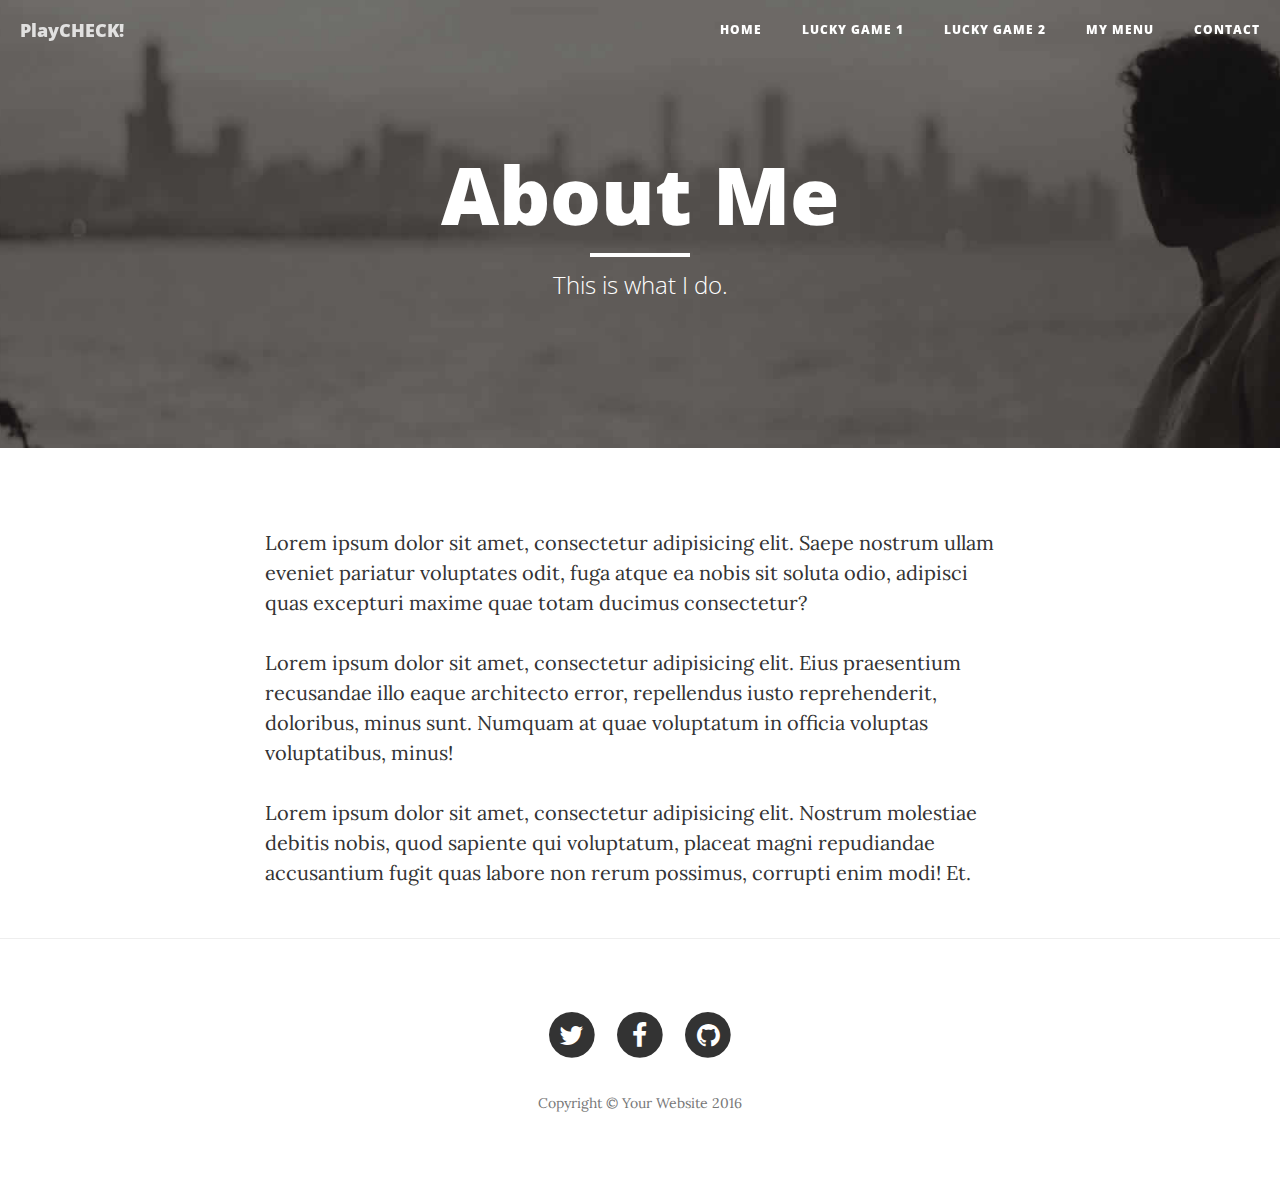
<file: src/main/webapp/about.html>
<!DOCTYPE html>
<html lang="en">

<head>

    <meta charset="utf-8">
    <meta http-equiv="X-UA-Compatible" content="IE=edge">
    <meta name="viewport" content="width=device-width, initial-scale=1">
    <meta name="description" content="">
    <meta name="author" content="">

    <title>Clean Blog - About</title>

    <!-- Bootstrap Core CSS -->
    <link href="vendor/bootstrap/css/bootstrap.min.css" rel="stylesheet">

    <!-- Theme CSS -->
    <link href="css/clean-blog.min.css" rel="stylesheet">

    <!-- Custom Fonts -->
    <link href="vendor/font-awesome/css/font-awesome.min.css" rel="stylesheet" type="text/css">
    <link href='https://fonts.googleapis.com/css?family=Lora:400,700,400italic,700italic' rel='stylesheet' type='text/css'>
    <link href='https://fonts.googleapis.com/css?family=Open+Sans:300italic,400italic,600italic,700italic,800italic,400,300,600,700,800' rel='stylesheet' type='text/css'>

    <!-- HTML5 Shim and Respond.js IE8 support of HTML5 elements and media queries -->
    <!-- WARNING: Respond.js doesn't work if you view the page via file:// -->
    <!--[if lt IE 9]>
        <script src="https://oss.maxcdn.com/libs/html5shiv/3.7.0/html5shiv.js"></script>
        <script src="https://oss.maxcdn.com/libs/respond.js/1.4.2/respond.min.js"></script>
    <![endif]-->

</head>

<body>

    <!-- Navigation -->
    <nav class="navbar navbar-default navbar-custom navbar-fixed-top">
        <div class="container-fluid">
            <!-- Brand and toggle get grouped for better mobile display -->
            <div class="navbar-header page-scroll">
                <button type="button" class="navbar-toggle" data-toggle="collapse" data-target="#bs-example-navbar-collapse-1">
                    <span class="sr-only">Toggle navigation</span>
                    Menu <i class="fa fa-bars"></i>
                </button>
                <a class="navbar-brand" href="index.html">PlayCHECK!</a>
            </div>

            <!-- Collect the nav links, forms, and other content for toggling -->
            <div class="collapse navbar-collapse" id="bs-example-navbar-collapse-1">
                <ul class="nav navbar-nav navbar-right">
                    <li>
                        <a href="index.html">Home</a>
                    </li>
                    <li>
                        <a href="/game.html">Lucky Game 1</a>
                    </li>
                    <li>
                        <a href="/game2.html">Lucky Game 2</a>
                    </li>
                    <li>
                        <a href="/post.html">My Menu</a>
                    </li>
                    <li>
                        <a href="/contact.html">Contact</a>
                    </li> 
                </ul>
            </div>
            <!-- /.navbar-collapse -->
        </div>
        <!-- /.container -->
    </nav>

    <!-- Page Header -->
    <!-- Set your background image for this header on the line below. -->
    <header class="intro-header" style="background-image: url('img/about-bg.jpg')">
        <div class="container">
            <div class="row">
                <div class="col-lg-8 col-lg-offset-2 col-md-10 col-md-offset-1">
                    <div class="page-heading">
                        <h1>About Me</h1>
                        <hr class="small">
                        <span class="subheading">This is what I do.</span>
                    </div>
                </div>
            </div>
        </div>
    </header>

    <!-- Main Content -->
    <div class="container">
        <div class="row">
            <div class="col-lg-8 col-lg-offset-2 col-md-10 col-md-offset-1">
                <p>Lorem ipsum dolor sit amet, consectetur adipisicing elit. Saepe nostrum ullam eveniet pariatur voluptates odit, fuga atque ea nobis sit soluta odio, adipisci quas excepturi maxime quae totam ducimus consectetur?</p>
                <p>Lorem ipsum dolor sit amet, consectetur adipisicing elit. Eius praesentium recusandae illo eaque architecto error, repellendus iusto reprehenderit, doloribus, minus sunt. Numquam at quae voluptatum in officia voluptas voluptatibus, minus!</p>
                <p>Lorem ipsum dolor sit amet, consectetur adipisicing elit. Nostrum molestiae debitis nobis, quod sapiente qui voluptatum, placeat magni repudiandae accusantium fugit quas labore non rerum possimus, corrupti enim modi! Et.</p>
            </div>
        </div>
    </div>

    <hr>

    <!-- Footer -->
    <footer>
        <div class="container">
            <div class="row">
                <div class="col-lg-8 col-lg-offset-2 col-md-10 col-md-offset-1">
                    <ul class="list-inline text-center">
                        <li>
                            <a href="#">
                                <span class="fa-stack fa-lg">
                                    <i class="fa fa-circle fa-stack-2x"></i>
                                    <i class="fa fa-twitter fa-stack-1x fa-inverse"></i>
                                </span>
                            </a>
                        </li>
                        <li>
                            <a href="#">
                                <span class="fa-stack fa-lg">
                                    <i class="fa fa-circle fa-stack-2x"></i>
                                    <i class="fa fa-facebook fa-stack-1x fa-inverse"></i>
                                </span>
                            </a>
                        </li>
                        <li>
                            <a href="#">
                                <span class="fa-stack fa-lg">
                                    <i class="fa fa-circle fa-stack-2x"></i>
                                    <i class="fa fa-github fa-stack-1x fa-inverse"></i>
                                </span>
                            </a>
                        </li>
                    </ul>
                    <p class="copyright text-muted">Copyright &copy; Your Website 2016</p>
                </div>
            </div>
        </div>
    </footer>

    <!-- jQuery -->
    <script src="vendor/jquery/jquery.min.js"></script>

    <!-- Bootstrap Core JavaScript -->
    <script src="vendor/bootstrap/js/bootstrap.min.js"></script>

    <!-- Contact Form JavaScript -->
    <script src="js/jqBootstrapValidation.js"></script>
    <script src="js/contact_me.js"></script>

    <!-- Theme JavaScript -->
    <script src="js/clean-blog.min.js"></script>

</body>

</html>
</file>
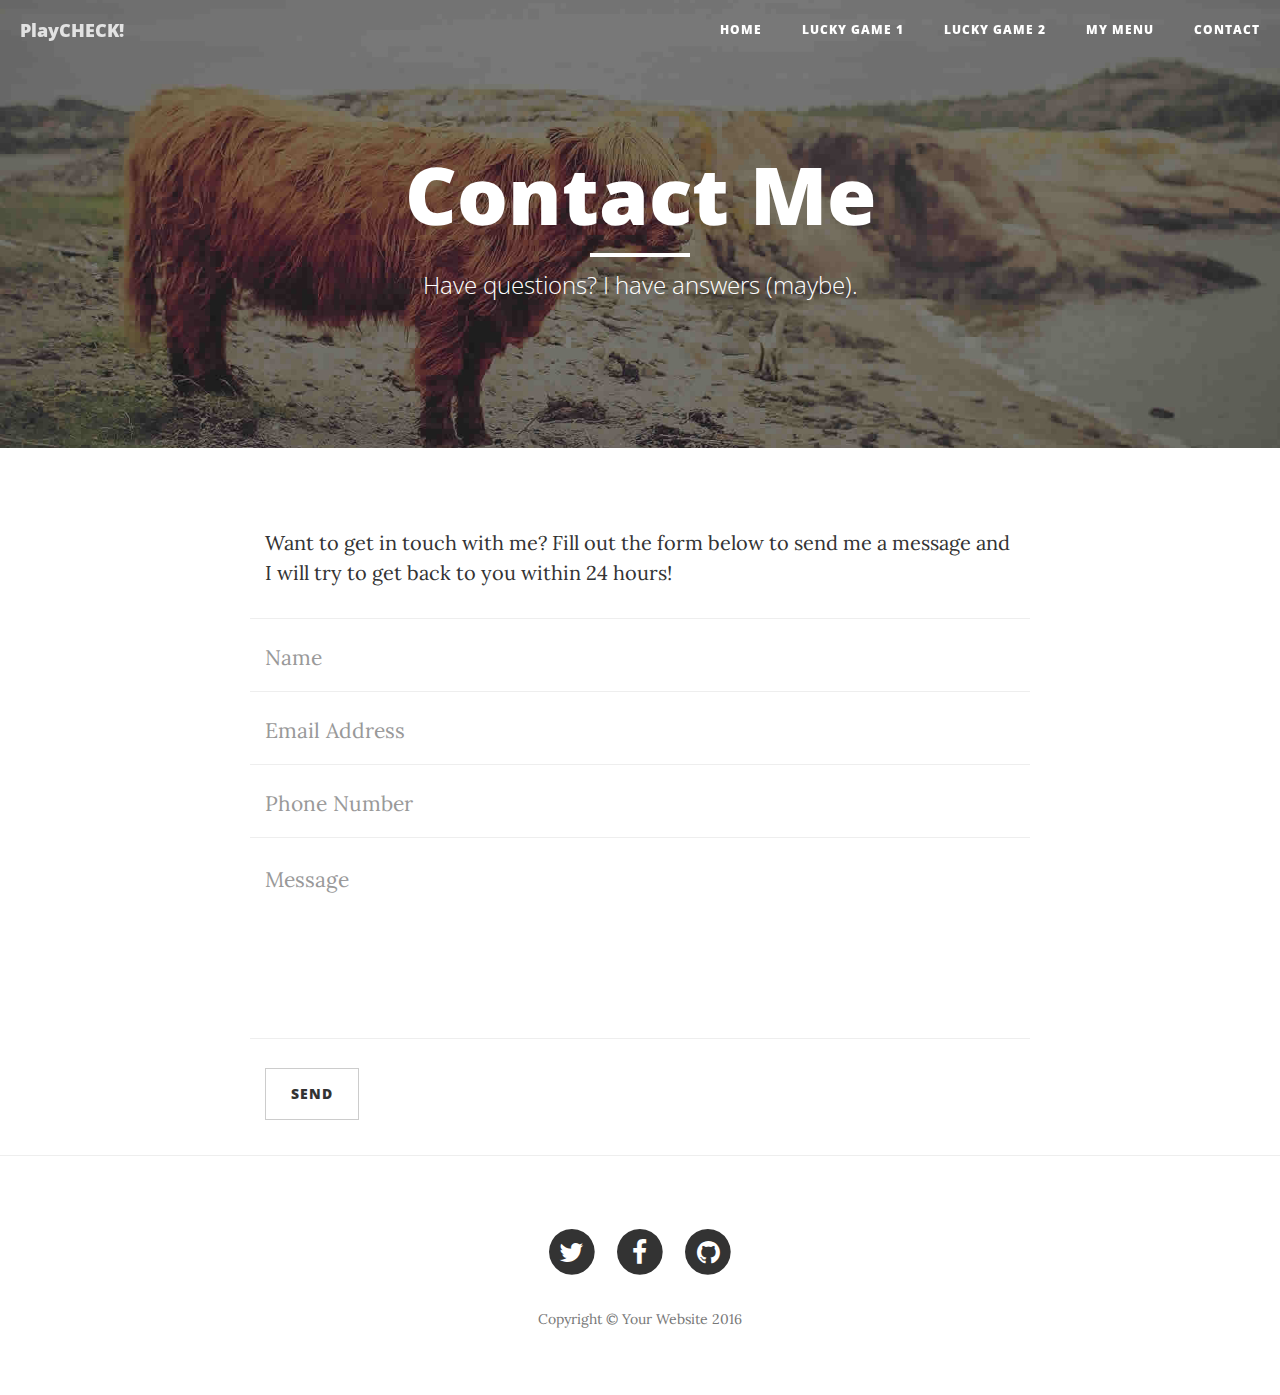
<file: src/main/webapp/contact.html>
<!DOCTYPE html>
<html lang="en">

<head>

    <meta charset="utf-8">
    <meta http-equiv="X-UA-Compatible" content="IE=edge">
    <meta name="viewport" content="width=device-width, initial-scale=1">
    <meta name="description" content="">
    <meta name="author" content="">

    <title>Clean Blog - Contact</title>

    <!-- Bootstrap Core CSS -->
    <link href="vendor/bootstrap/css/bootstrap.min.css" rel="stylesheet">

    <!-- Theme CSS -->
    <link href="css/clean-blog.min.css" rel="stylesheet">

    <!-- Custom Fonts -->
    <link href="vendor/font-awesome/css/font-awesome.min.css" rel="stylesheet" type="text/css">
    <link href='https://fonts.googleapis.com/css?family=Lora:400,700,400italic,700italic' rel='stylesheet' type='text/css'>
    <link href='https://fonts.googleapis.com/css?family=Open+Sans:300italic,400italic,600italic,700italic,800italic,400,300,600,700,800' rel='stylesheet' type='text/css'>

    <!-- HTML5 Shim and Respond.js IE8 support of HTML5 elements and media queries -->
    <!-- WARNING: Respond.js doesn't work if you view the page via file:// -->
    <!--[if lt IE 9]>
        <script src="https://oss.maxcdn.com/libs/html5shiv/3.7.0/html5shiv.js"></script>
        <script src="https://oss.maxcdn.com/libs/respond.js/1.4.2/respond.min.js"></script>
    <![endif]-->

</head>

<body>

    <!-- Navigation -->
    <nav class="navbar navbar-default navbar-custom navbar-fixed-top">
        <div class="container-fluid">
            <!-- Brand and toggle get grouped for better mobile display -->
            <div class="navbar-header page-scroll">
                <button type="button" class="navbar-toggle" data-toggle="collapse" data-target="#bs-example-navbar-collapse-1">
                    <span class="sr-only">Toggle navigation</span>
                    Menu <i class="fa fa-bars"></i>
                </button>
                <a class="navbar-brand" href="index.html">PlayCHECK!</a>
            </div>

            <!-- Collect the nav links, forms, and other content for toggling -->
            <div class="collapse navbar-collapse" id="bs-example-navbar-collapse-1">
                <ul class="nav navbar-nav navbar-right">
                    <li>
                        <a href="index.html">Home</a>
                    </li>
                    <li>
                        <a href="/game.html">Lucky Game 1</a>
                    </li>
                    <li>
                        <a href="/game2.html">Lucky Game 2</a>
                    </li>
                    <li>
                        <a href="/post.html">My Menu</a>
                    </li>
                    <li>
                        <a href="/contact.html">Contact</a>
                    </li> 
                </ul>
            </div>
            <!-- /.navbar-collapse -->
        </div>
        <!-- /.container -->
    </nav>

    <!-- Page Header -->
    <!-- Set your background image for this header on the line below. -->
    <header class="intro-header" style="background-image: url('img/contact-bg.jpg')">
        <div class="container">
            <div class="row">
                <div class="col-lg-8 col-lg-offset-2 col-md-10 col-md-offset-1">
                    <div class="page-heading">
                        <h1>Contact Me</h1>
                        <hr class="small">
                        <span class="subheading">Have questions? I have answers (maybe).</span>
                    </div>
                </div>
            </div>
        </div>
    </header>

    <!-- Main Content -->
    <div class="container">
        <div class="row">
            <div class="col-lg-8 col-lg-offset-2 col-md-10 col-md-offset-1">
                <p>Want to get in touch with me? Fill out the form below to send me a message and I will try to get back to you within 24 hours!</p>
                <!-- Contact Form - Enter your email address on line 19 of the mail/contact_me.php file to make this form work. -->
                <!-- WARNING: Some web hosts do not allow emails to be sent through forms to common mail hosts like Gmail or Yahoo. It's recommended that you use a private domain email address! -->
                <!-- NOTE: To use the contact form, your site must be on a live web host with PHP! The form will not work locally! -->
                <form name="sentMessage" id="contactForm" novalidate>
                    <div class="row control-group">
                        <div class="form-group col-xs-12 floating-label-form-group controls">
                            <label>Name</label>
                            <input type="text" class="form-control" placeholder="Name" id="name" required data-validation-required-message="Please enter your name.">
                            <p class="help-block text-danger"></p>
                        </div>
                    </div>
                    <div class="row control-group">
                        <div class="form-group col-xs-12 floating-label-form-group controls">
                            <label>Email Address</label>
                            <input type="email" class="form-control" placeholder="Email Address" id="email" required data-validation-required-message="Please enter your email address.">
                            <p class="help-block text-danger"></p>
                        </div>
                    </div>
                    <div class="row control-group">
                        <div class="form-group col-xs-12 floating-label-form-group controls">
                            <label>Phone Number</label>
                            <input type="tel" class="form-control" placeholder="Phone Number" id="phone" required data-validation-required-message="Please enter your phone number.">
                            <p class="help-block text-danger"></p>
                        </div>
                    </div>
                    <div class="row control-group">
                        <div class="form-group col-xs-12 floating-label-form-group controls">
                            <label>Message</label>
                            <textarea rows="5" class="form-control" placeholder="Message" id="message" required data-validation-required-message="Please enter a message."></textarea>
                            <p class="help-block text-danger"></p>
                        </div>
                    </div>
                    <br>
                    <div id="success"></div>
                    <div class="row">
                        <div class="form-group col-xs-12">
                            <button type="submit" class="btn btn-default">Send</button>
                        </div>
                    </div>
                </form>
            </div>
        </div>
    </div>

    <hr>

    <!-- Footer -->
    <footer>
        <div class="container">
            <div class="row">
                <div class="col-lg-8 col-lg-offset-2 col-md-10 col-md-offset-1">
                    <ul class="list-inline text-center">
                        <li>
                            <a href="#">
                                <span class="fa-stack fa-lg">
                                    <i class="fa fa-circle fa-stack-2x"></i>
                                    <i class="fa fa-twitter fa-stack-1x fa-inverse"></i>
                                </span>
                            </a>
                        </li>
                        <li>
                            <a href="#">
                                <span class="fa-stack fa-lg">
                                    <i class="fa fa-circle fa-stack-2x"></i>
                                    <i class="fa fa-facebook fa-stack-1x fa-inverse"></i>
                                </span>
                            </a>
                        </li>
                        <li>
                            <a href="#">
                                <span class="fa-stack fa-lg">
                                    <i class="fa fa-circle fa-stack-2x"></i>
                                    <i class="fa fa-github fa-stack-1x fa-inverse"></i>
                                </span>
                            </a>
                        </li>
                    </ul>
                    <p class="copyright text-muted">Copyright &copy; Your Website 2016</p>
                </div>
            </div>
        </div>
    </footer>

    <!-- jQuery -->
    <script src="vendor/jquery/jquery.min.js"></script>

    <!-- Bootstrap Core JavaScript -->
    <script src="vendor/bootstrap/js/bootstrap.min.js"></script>

    <!-- Contact Form JavaScript -->
    <script src="js/jqBootstrapValidation.js"></script>
    <script src="js/contact_me.js"></script>

    <!-- Theme JavaScript -->
    <script src="js/clean-blog.min.js"></script>

</body>

</html>
</file>
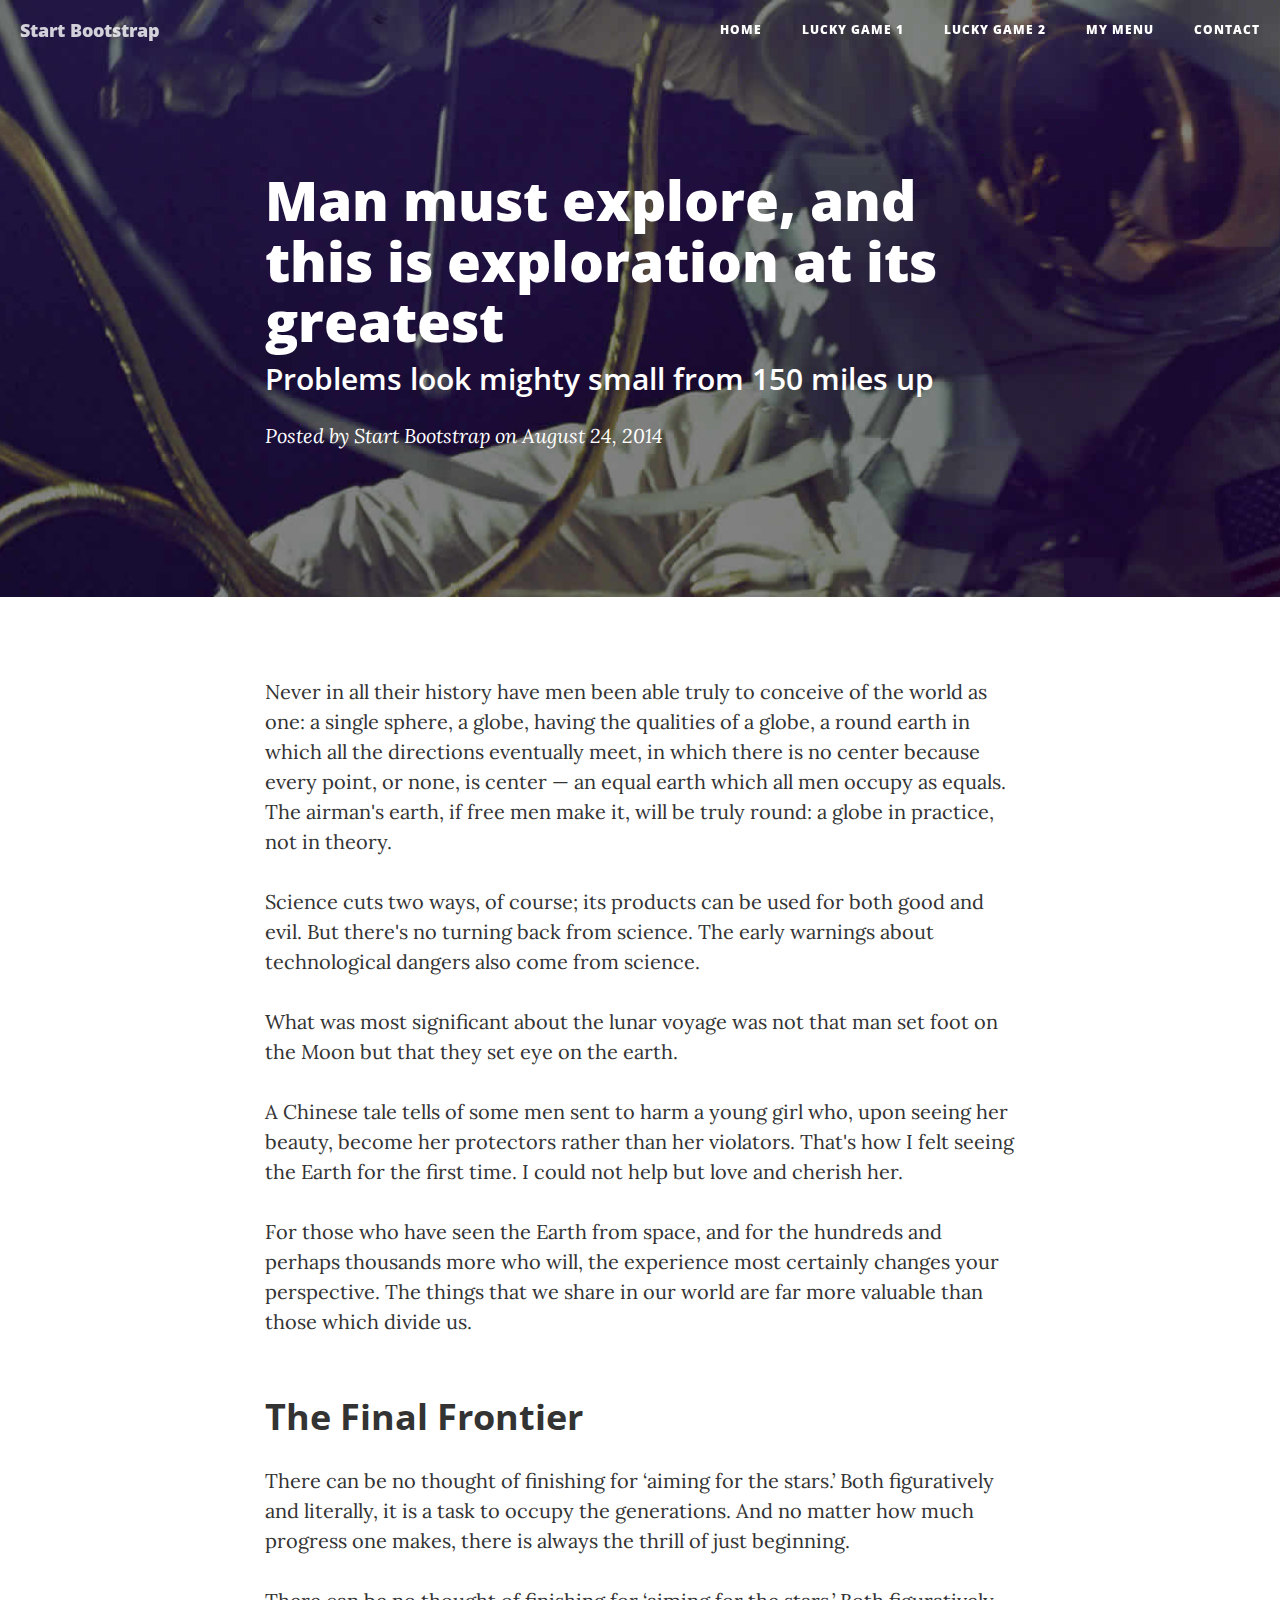
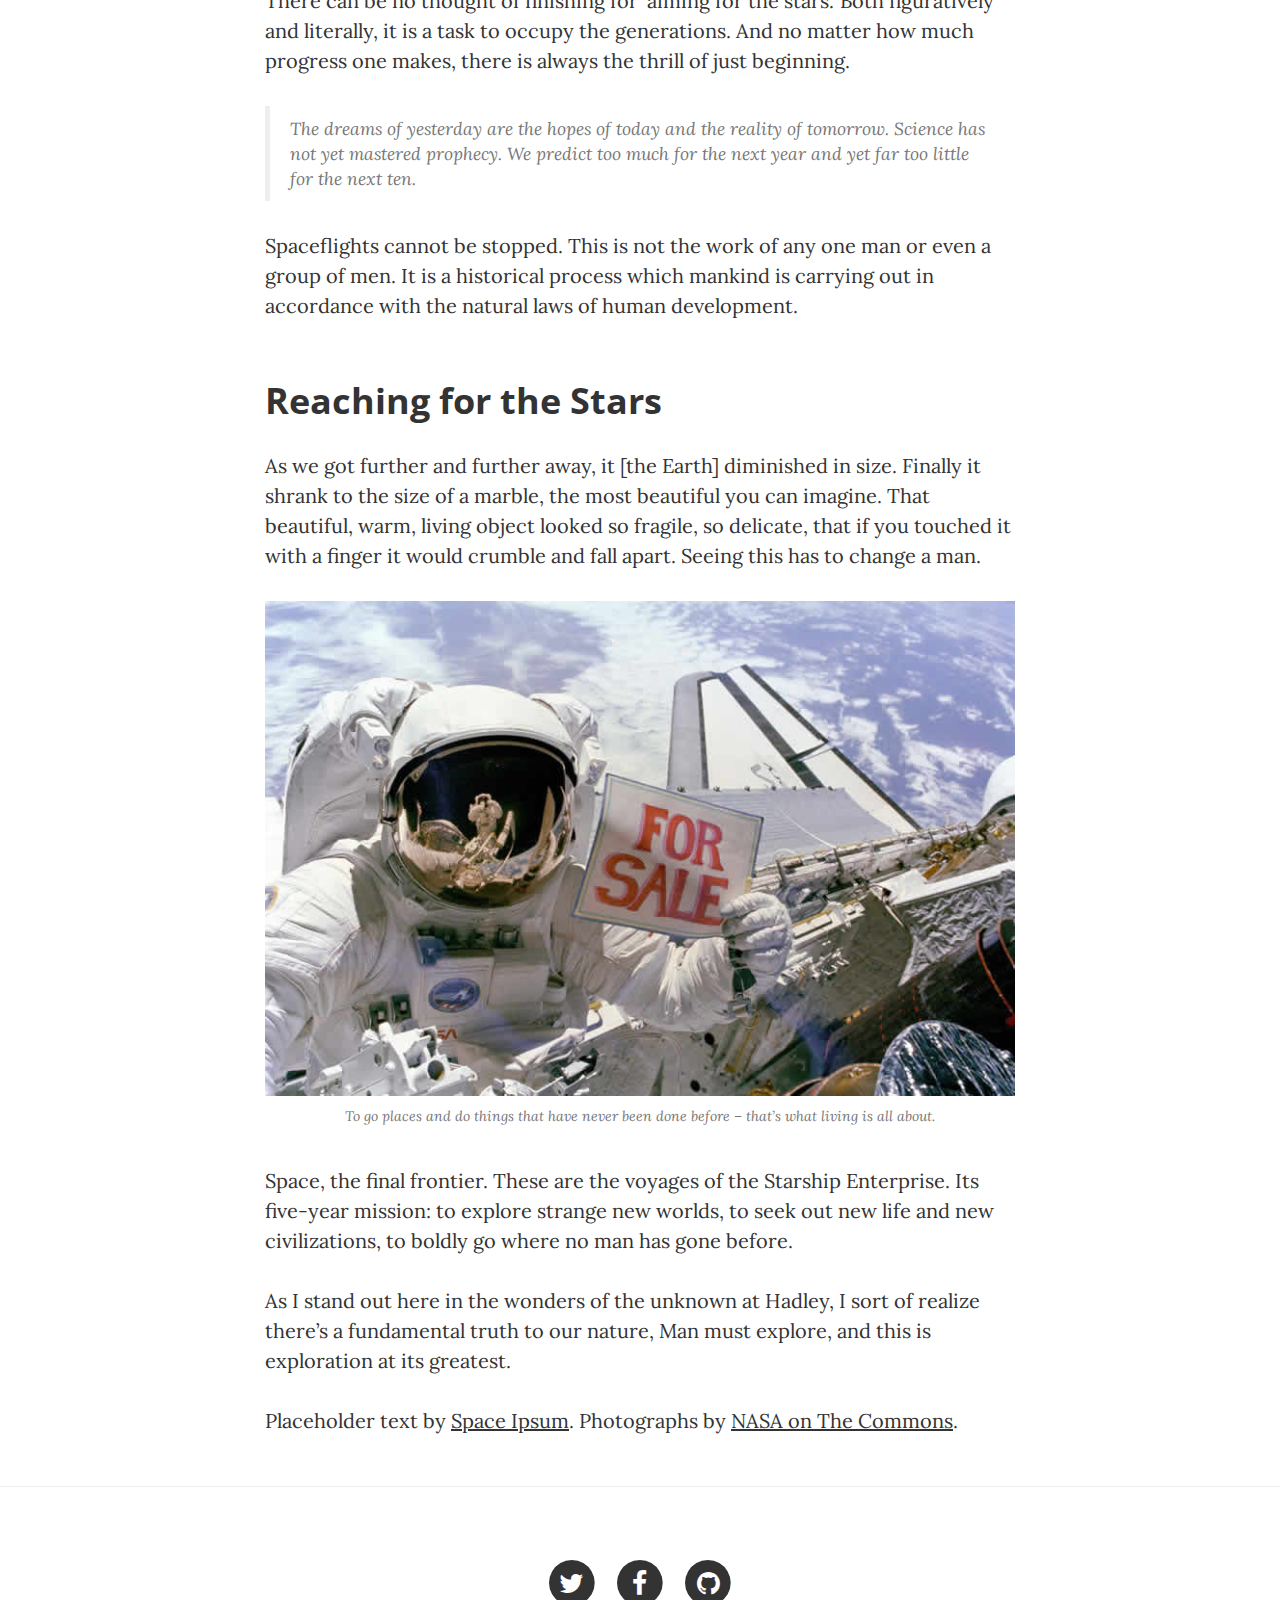
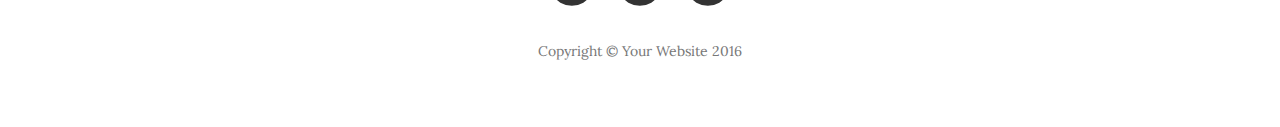
<file: src/main/webapp/post.html>
<!DOCTYPE html>
<html lang="en">

<head>

    <meta charset="utf-8">
    <meta http-equiv="X-UA-Compatible" content="IE=edge">
    <meta name="viewport" content="width=device-width, initial-scale=1">
    <meta name="description" content="">
    <meta name="author" content="">

    <title>Clean Blog - Sample Post</title>

    <!-- Bootstrap Core CSS -->
    <link href="vendor/bootstrap/css/bootstrap.min.css" rel="stylesheet">

    <!-- Theme CSS -->
    <link href="css/clean-blog.min.css" rel="stylesheet">

    <!-- Custom Fonts -->
    <link href="vendor/font-awesome/css/font-awesome.min.css" rel="stylesheet" type="text/css">
    <link href='https://fonts.googleapis.com/css?family=Lora:400,700,400italic,700italic' rel='stylesheet' type='text/css'>
    <link href='https://fonts.googleapis.com/css?family=Open+Sans:300italic,400italic,600italic,700italic,800italic,400,300,600,700,800' rel='stylesheet' type='text/css'>

    <!-- HTML5 Shim and Respond.js IE8 support of HTML5 elements and media queries -->
    <!-- WARNING: Respond.js doesn't work if you view the page via file:// -->
    <!--[if lt IE 9]>
        <script src="https://oss.maxcdn.com/libs/html5shiv/3.7.0/html5shiv.js"></script>
        <script src="https://oss.maxcdn.com/libs/respond.js/1.4.2/respond.min.js"></script>
    <![endif]-->

</head>

<body>

    <!-- Navigation -->
    <nav class="navbar navbar-default navbar-custom navbar-fixed-top">
        <div class="container-fluid">
            <!-- Brand and toggle get grouped for better mobile display -->
            <div class="navbar-header page-scroll">
                <button type="button" class="navbar-toggle" data-toggle="collapse" data-target="#bs-example-navbar-collapse-1">
                    <span class="sr-only">Toggle navigation</span>
                    Menu <i class="fa fa-bars"></i>
                </button>
                <a class="navbar-brand" href="index.html">Start Bootstrap</a>
            </div>

            <!-- Collect the nav links, forms, and other content for toggling -->
            <div class="collapse navbar-collapse" id="bs-example-navbar-collapse-1">
                <ul class="nav navbar-nav navbar-right">
                    <li>
                        <a href="index.html">Home</a>
                    </li>
                    <li>
                        <a href="/game.html">Lucky Game 1</a>
                    </li>
                    <li>
                        <a href="/game2.html">Lucky Game 2</a>
                    </li>
                    <li>
                        <a href="/post.html">My Menu</a>
                    </li>
                    <li>
                        <a href="/contact.html">Contact</a>
                    </li> 
                </ul>
            </div>
            <!-- /.navbar-collapse -->
        </div>
        <!-- /.container -->
    </nav>

    <!-- Page Header -->
    <!-- Set your background image for this header on the line below. -->
    <header class="intro-header" style="background-image: url('img/post-bg.jpg')">
        <div class="container">
            <div class="row">
                <div class="col-lg-8 col-lg-offset-2 col-md-10 col-md-offset-1">
                    <div class="post-heading">
                        <h1>Man must explore, and this is exploration at its greatest</h1>
                        <h2 class="subheading">Problems look mighty small from 150 miles up</h2>
                        <span class="meta">Posted by <a href="#">Start Bootstrap</a> on August 24, 2014</span>
                    </div>
                </div>
            </div>
        </div>
    </header>

    <!-- Post Content -->
    <article>
        <div class="container">
            <div class="row">
                <div class="col-lg-8 col-lg-offset-2 col-md-10 col-md-offset-1">
                    <p>Never in all their history have men been able truly to conceive of the world as one: a single sphere, a globe, having the qualities of a globe, a round earth in which all the directions eventually meet, in which there is no center because every point, or none, is center — an equal earth which all men occupy as equals. The airman's earth, if free men make it, will be truly round: a globe in practice, not in theory.</p>

                    <p>Science cuts two ways, of course; its products can be used for both good and evil. But there's no turning back from science. The early warnings about technological dangers also come from science.</p>

                    <p>What was most significant about the lunar voyage was not that man set foot on the Moon but that they set eye on the earth.</p>

                    <p>A Chinese tale tells of some men sent to harm a young girl who, upon seeing her beauty, become her protectors rather than her violators. That's how I felt seeing the Earth for the first time. I could not help but love and cherish her.</p>

                    <p>For those who have seen the Earth from space, and for the hundreds and perhaps thousands more who will, the experience most certainly changes your perspective. The things that we share in our world are far more valuable than those which divide us.</p>

                    <h2 class="section-heading">The Final Frontier</h2>

                    <p>There can be no thought of finishing for ‘aiming for the stars.’ Both figuratively and literally, it is a task to occupy the generations. And no matter how much progress one makes, there is always the thrill of just beginning.</p>

                    <p>There can be no thought of finishing for ‘aiming for the stars.’ Both figuratively and literally, it is a task to occupy the generations. And no matter how much progress one makes, there is always the thrill of just beginning.</p>

                    <blockquote>The dreams of yesterday are the hopes of today and the reality of tomorrow. Science has not yet mastered prophecy. We predict too much for the next year and yet far too little for the next ten.</blockquote>

                    <p>Spaceflights cannot be stopped. This is not the work of any one man or even a group of men. It is a historical process which mankind is carrying out in accordance with the natural laws of human development.</p>

                    <h2 class="section-heading">Reaching for the Stars</h2>

                    <p>As we got further and further away, it [the Earth] diminished in size. Finally it shrank to the size of a marble, the most beautiful you can imagine. That beautiful, warm, living object looked so fragile, so delicate, that if you touched it with a finger it would crumble and fall apart. Seeing this has to change a man.</p>

                    <a href="#">
                        <img class="img-responsive" src="img/post-sample-image.jpg" alt="">
                    </a>
                    <span class="caption text-muted">To go places and do things that have never been done before – that’s what living is all about.</span>

                    <p>Space, the final frontier. These are the voyages of the Starship Enterprise. Its five-year mission: to explore strange new worlds, to seek out new life and new civilizations, to boldly go where no man has gone before.</p>

                    <p>As I stand out here in the wonders of the unknown at Hadley, I sort of realize there’s a fundamental truth to our nature, Man must explore, and this is exploration at its greatest.</p>

                    <p>Placeholder text by <a href="http://spaceipsum.com/">Space Ipsum</a>. Photographs by <a href="https://www.flickr.com/photos/nasacommons/">NASA on The Commons</a>.</p>
                </div>
            </div>
        </div>
    </article>

    <hr>

    <!-- Footer -->
    <footer>
        <div class="container">
            <div class="row">
                <div class="col-lg-8 col-lg-offset-2 col-md-10 col-md-offset-1">
                    <ul class="list-inline text-center">
                        <li>
                            <a href="#">
                                <span class="fa-stack fa-lg">
                                    <i class="fa fa-circle fa-stack-2x"></i>
                                    <i class="fa fa-twitter fa-stack-1x fa-inverse"></i>
                                </span>
                            </a>
                        </li>
                        <li>
                            <a href="#">
                                <span class="fa-stack fa-lg">
                                    <i class="fa fa-circle fa-stack-2x"></i>
                                    <i class="fa fa-facebook fa-stack-1x fa-inverse"></i>
                                </span>
                            </a>
                        </li>
                        <li>
                            <a href="#">
                                <span class="fa-stack fa-lg">
                                    <i class="fa fa-circle fa-stack-2x"></i>
                                    <i class="fa fa-github fa-stack-1x fa-inverse"></i>
                                </span>
                            </a>
                        </li>
                    </ul>
                    <p class="copyright text-muted">Copyright &copy; Your Website 2016</p>
                </div>
            </div>
        </div>
    </footer>

    <!-- jQuery -->
    <script src="vendor/jquery/jquery.min.js"></script>

    <!-- Bootstrap Core JavaScript -->
    <script src="vendor/bootstrap/js/bootstrap.min.js"></script>

    <!-- Contact Form JavaScript -->
    <script src="js/jqBootstrapValidation.js"></script>
    <script src="js/contact_me.js"></script>

    <!-- Theme JavaScript -->
    <script src="js/clean-blog.min.js"></script>

</body>

</html>
</file>
<file: src/main/webapp/css/clean-blog.min.css>
/*!
 * Start Bootstrap - Clean Blog v3.3.7+1 (http://startbootstrap.com/template-overviews/clean-blog)
 * Copyright 2013-2017 Start Bootstrap
 * Licensed under MIT (https://github.com/BlackrockDigital/startbootstrap/blob/gh-pages/LICENSE)
 */a,body{color:#333}.navbar-custom .nav li a,.navbar-custom .navbar-brand,h1,h2,h3,h4,h5,h6{font-weight:800}.caption,.intro-header .page-heading,.intro-header .site-heading,footer .copyright{text-align:center}body{font-family:Lora,'Times New Roman',serif;font-size:20px;-webkit-tap-highlight-color:#0085A1}.intro-header .page-heading .subheading,.intro-header .post-heading .subheading,.intro-header .site-heading .subheading,.navbar-custom,h1,h2,h3,h4,h5,h6{font-family:'Open Sans','Helvetica Neue',Helvetica,Arial,sans-serif}p{line-height:1.5;margin:30px 0}p a{text-decoration:underline}a:focus,a:hover{color:#0085A1}a img:focus,a img:hover{cursor:zoom-in}blockquote{color:#777;font-style:italic}hr.small{max-width:100px;margin:15px auto;border-width:4px;border-color:#fff}.navbar-custom{position:absolute;top:0;left:0;width:100%;z-index:3}.navbar-custom .navbar-header .navbar-toggle{color:#777;font-weight:800;text-transform:uppercase;font-size:12px}.navbar-custom .nav li a{text-transform:uppercase;font-size:12px;letter-spacing:1px}@media only screen and (min-width:768px){.navbar-custom{background:0 0;border-bottom:1px solid transparent}.navbar-custom .navbar-brand{color:#fff;padding:20px}.navbar-custom .navbar-brand:focus,.navbar-custom .navbar-brand:hover{color:rgba(255,255,255,.8)}.navbar-custom .nav li a{color:#fff;padding:20px}.navbar-custom .nav li a:focus,.navbar-custom .nav li a:hover{color:rgba(255,255,255,.8)}.navbar-custom .nav li ul.dropdown-menu a{color:#333}.navbar-custom .nav li ul.dropdown-menu a:focus,.navbar-custom .nav li ul.dropdown-menu a:hover{color:#0085A1}}@media only screen and (min-width:1170px){.navbar-custom{-webkit-transition:background-color .3s;-moz-transition:background-color .3s;transition:background-color .3s;-webkit-transform:translate3d(0,0,0);-moz-transform:translate3d(0,0,0);-ms-transform:translate3d(0,0,0);-o-transform:translate3d(0,0,0);transform:translate3d(0,0,0);-webkit-backface-visibility:hidden;backface-visibility:hidden}.navbar-custom.is-fixed{position:fixed;top:-61px;background-color:rgba(255,255,255,.9);border-bottom:1px solid #f2f2f2;-webkit-transition:-webkit-transform .3s;-moz-transition:-moz-transform .3s;transition:transform .3s}.navbar-custom.is-fixed .navbar-brand{color:#333}.navbar-custom.is-fixed .navbar-brand:focus,.navbar-custom.is-fixed .navbar-brand:hover{color:#0085A1}.navbar-custom.is-fixed .nav li a{color:#333}.navbar-custom.is-fixed .nav li a:focus,.navbar-custom.is-fixed .nav li a:hover{color:#0085A1}.navbar-custom.is-visible{-webkit-transform:translate3d(0,100%,0);-moz-transform:translate3d(0,100%,0);-ms-transform:translate3d(0,100%,0);-o-transform:translate3d(0,100%,0);transform:translate3d(0,100%,0)}}.intro-header{background:center center no-repeat;-webkit-background-size:cover;-moz-background-size:cover;background-size:cover;-o-background-size:cover;margin-bottom:50px}.intro-header .page-heading,.intro-header .post-heading,.intro-header .site-heading{padding:100px 0 50px;color:#fff}.intro-header .page-heading h1,.intro-header .site-heading h1{margin-top:0;font-size:50px}.intro-header .page-heading .subheading,.intro-header .site-heading .subheading{font-size:24px;line-height:1.1;display:block;font-weight:300;margin:10px 0 0}@media only screen and (min-width:768px){.intro-header .page-heading,.intro-header .post-heading,.intro-header .site-heading{padding:150px 0}.intro-header .page-heading h1,.intro-header .site-heading h1{font-size:80px}}.intro-header .post-heading h1{font-size:35px}.intro-header .post-heading .meta,.intro-header .post-heading .subheading{line-height:1.1;display:block}.intro-header .post-heading .subheading{font-size:24px;margin:10px 0 30px;font-weight:600}.intro-header .post-heading .meta{font-family:Lora,'Times New Roman',serif;font-style:italic;font-weight:300;font-size:20px}.intro-header .post-heading .meta a{color:#fff}@media only screen and (min-width:768px){.intro-header .post-heading h1{font-size:55px}.intro-header .post-heading .subheading{font-size:30px}}.post-preview>a{color:#333}.post-preview>a:focus,.post-preview>a:hover{text-decoration:none;color:#0085A1}.post-preview>a>.post-title{font-size:30px;margin-top:30px;margin-bottom:10px}.post-preview>a>.post-subtitle{margin:0 0 10px;font-weight:300}.post-preview>.post-meta{color:#777;font-size:18px;font-style:italic;margin-top:0}.post-preview>.post-meta>a{text-decoration:none;color:#333}.post-preview>.post-meta>a:focus,.post-preview>.post-meta>a:hover{color:#0085A1;text-decoration:underline}@media only screen and (min-width:768px){.post-preview>a>.post-title{font-size:36px}}.section-heading{font-size:36px;margin-top:60px;font-weight:700}.btn,.pager li>a,.pager li>span{font-family:'Open Sans','Helvetica Neue',Helvetica,Arial,sans-serif;text-transform:uppercase;font-weight:800;letter-spacing:1px}.caption{font-size:14px;padding:10px;font-style:italic;margin:0;display:block;border-bottom-right-radius:5px;border-bottom-left-radius:5px}footer{padding:50px 0 65px}footer .list-inline{margin:0;padding:0}footer .copyright{font-size:14px;margin-bottom:0}.floating-label-form-group{font-size:14px;position:relative;margin-bottom:0;padding-bottom:.5em;border-bottom:1px solid #eee}.floating-label-form-group input,.floating-label-form-group textarea{z-index:1;position:relative;padding-right:0;padding-left:0;border:none;border-radius:0;font-size:1.5em;background:0 0;box-shadow:none!important;resize:none}.floating-label-form-group label{display:block;z-index:0;position:relative;top:2em;margin:0;font-size:.85em;line-height:1.764705882em;vertical-align:middle;vertical-align:baseline;opacity:0;-webkit-transition:top .3s ease,opacity .3s ease;-moz-transition:top .3s ease,opacity .3s ease;-ms-transition:top .3s ease,opacity .3s ease;transition:top .3s ease,opacity .3s ease}.floating-label-form-group::not(:first-child){padding-left:14px;border-left:1px solid #eee}.floating-label-form-group-with-value label{top:0;opacity:1}.floating-label-form-group-with-focus label{color:#0085A1}form .row:first-child .floating-label-form-group{border-top:1px solid #eee}.btn{font-size:14px;border-radius:0;padding:15px 25px}.btn-lg{font-size:16px;padding:25px 35px}.btn-default:focus,.btn-default:hover{background-color:#0085A1;border:1px solid #0085A1;color:#fff}.pager{margin:20px 0 0}.pager li>a,.pager li>span{font-size:14px;padding:15px 25px;background-color:#fff;border-radius:0}.pager li>a:focus,.pager li>a:hover{color:#fff;background-color:#0085A1;border:1px solid #0085A1}.pager .disabled>a,.pager .disabled>a:focus,.pager .disabled>a:hover,.pager .disabled>span{color:#777;background-color:#333;cursor:not-allowed}::-moz-selection{color:#fff;text-shadow:none;background:#0085A1}::selection{color:#fff;text-shadow:none;background:#0085A1}img::selection{color:#fff;background:0 0}img::-moz-selection{color:#fff;background:0 0}
 
/*//////////////////////////////////////////////////////////////////
[ Table ]*/

.limiter {
  width: 100%;
  margin: 0 auto;
}

.container-table100 {
  width: 100%;
  min-height: 100vh;
  background: #d1d1d1;

  display: -webkit-box;
  display: -webkit-flex;
  display: -moz-box;
  display: -ms-flexbox;
  display: flex;
  align-items: center;
  justify-content: center;
  flex-wrap: wrap;
  padding: 33px 30px;
}

.wrap-table100 {
  width: 1300px;
}

/*//////////////////////////////////////////////////////////////////
[ Table ]*/
table {
  width: 100%;
  background-color: #fff;
}

th, td {
  font-weight: unset;
  padding-right: 10px;
}

.column100 {
  width: 130px;
  padding-left: 25px;
}

.column100.column1 {
  width: 265px;
  padding-left: 42px;
}

.row100.head th {
  padding-top: 24px;
  padding-bottom: 20px;
}

.row100 td {
  padding-top: 18px;
  padding-bottom: 14px;
}


/*==================================================================
[ Ver1 ]*/
.table100.ver1 td {
  font-family: Montserrat-Regular;
  font-size: 14px;
  color: #808080;
  line-height: 1.4;
}

.table100.ver1 th {
  font-family: Montserrat-Medium;
  font-size: 12px;
  color: #fff;
  line-height: 1.4;
  text-transform: uppercase;

  background-color: #36304a;
}

.table100.ver1 .row100:hover {
  background-color: #f2f2f2;
}

.table100.ver1 .hov-column-ver1 {
  background-color: #f2f2f2;
}

.table100.ver1 .hov-column-head-ver1 {
  background-color: #484848 !important;
}

.table100.ver1 .row100 td:hover {
  background-color: #6c7ae0;
  color: #fff;
}

/*==================================================================
[ Ver2 ]*/
.table100.ver2 td {
  font-family: Montserrat-Regular;
  font-size: 14px;
  color: #808080;
  line-height: 1.4;
}

.table100.ver2 th {
  font-family: Montserrat-Medium;
  font-size: 12px;
  color: #fff;
  line-height: 1.4;
  text-transform: uppercase;

  background-color: #333333;
}

.table100.ver2 .row100:hover td {
  background-color: #83d160;
  color: #fff;
}

.table100.ver2 .hov-column-ver2 {
  background-color: #83d160;
  color: #fff;
}

.table100.ver2 .hov-column-head-ver2 {
  background-color: #484848 !important;
}

.table100.ver2 .row100 td:hover {
  background-color: #57b846;
  color: #fff;
}

/*==================================================================
[ Ver2 ]*/
.table100.ver2 tbody tr:nth-child(even) {
  background-color: #eaf8e6;
}

.table100.ver2 td {
  font-family: Montserrat-Regular;
  font-size: 14px;
  color: #808080;
  line-height: 1.4;
}

.table100.ver2 th {
  font-family: Montserrat-Medium;
  font-size: 12px;
  color: #fff;
  line-height: 1.4;
  text-transform: uppercase;

  background-color: #333333;
}

.table100.ver2 .row100:hover td {
  background-color: #83d160;
  color: #fff;
}

.table100.ver2 .hov-column-ver2 {
  background-color: #83d160;
  color: #fff;
}

.table100.ver2 .hov-column-head-ver2 {
  background-color: #484848 !important;
}

.table100.ver2 .row100 td:hover {
  background-color: #57b846;
  color: #fff;
}

/*==================================================================
[ Ver3 ]*/
.table100.ver3 tbody tr {
  border-bottom: 1px solid #e5e5e5;
}

.table100.ver3 td {
  font-family: Montserrat-Regular;
  font-size: 14px;
  color: #808080;
  line-height: 1.4;
}

.table100.ver3 th {
  font-family: Montserrat-Medium;
  font-size: 12px;
  color: #fff;
  line-height: 1.4;
  text-transform: uppercase;

  background-color: #6c7ae0;
}

.table100.ver3 .row100:hover td {
  background-color: #fcebf5;
}

.table100.ver3 .hov-column-ver3 {
  background-color: #fcebf5;
}

.table100.ver3 .hov-column-head-ver3 {
  background-color: #7b88e3 !important;
}

.table100.ver3 .row100 td:hover {
  background-color: #e03e9c;
  color: #fff;
}

/*==================================================================
[ Ver4 ]*/

.table100.ver4 td {
  font-family: Montserrat-Regular;
  font-size: 14px;
  color: #808080;
  line-height: 1.4;
}

.table100.ver4 th {
  font-family: Montserrat-Medium;
  font-size: 12px;
  color: #fff;
  line-height: 1.4;
  text-transform: uppercase;

  background-color: #fa4251;
}

.table100.ver4 .row100:hover td {
  color: #fa4251;
}

.table100.ver4 .hov-column-ver4 {
  background-color: #ffebed;
}

.table100.ver4 .hov-column-head-ver4 {
  background-color: #f95462 !important;
}

.table100.ver4 .row100 td:hover {
  background-color: #ffebed;
  color: #fa4251;
}

/*==================================================================
[ Ver5 ]*/
.table100.ver5 tbody tr:nth-child(even) {
  background-color: #e9faff;
}

.table100.ver5 td {
  font-family: Montserrat-Regular;
  font-size: 14px;
  color: #808080;
  line-height: 1.4;
  position: relative;
}

.table100.ver5 th {
  font-family: Montserrat-Medium;
  font-size: 12px;
  color: #fff;
  line-height: 1.4;
  text-transform: uppercase;

  background-color: #002933;
}

.table100.ver5 .row100:hover td {
  color: #fe3e64;
}

.table100.ver5 .hov-column-ver5 {color: #fe3e64;}
.table100.ver5 .hov-column-ver5::before {
  content: "";
  display: block;
  position: absolute;
  width: 100%;
  height: 100%;
  top: 0;
  left: 0;
  pointer-events: none;
  border-left: 1px solid #f2f2f2;
  border-right: 1px solid #f2f2f2;
}

.table100.ver5 .hov-column-head-ver5 {
  background-color: #1a3f48 !important;
  color: #fe3e64;
}

.table100.ver5 .row100 td:hover {
  color: #fe3e64;
}

.table100.ver5 .row100 td:hover:before {
  content: "";
  display: block;
  position: absolute;
  width: 100%;
  height: 100%;
  top: 0;
  left: 0;
  pointer-events: none;
  border: 1px solid #fe3e64;
}

/*==================================================================
[ Ver6 ]*/

.table100.ver6 {
  border-radius: 16px;
  overflow: hidden;
  background: #7918f2;
  background: -webkit-linear-gradient(-68deg, #ac32e4 , #4801ff);
  background: -o-linear-gradient(-68deg, #ac32e4 , #4801ff);
  background: -moz-linear-gradient(-68deg, #ac32e4 , #4801ff);
  background: linear-gradient(-68deg, #ac32e4 , #4801ff);
}

.table100.ver6 table {
  background-color: transparent;
}

.table100.ver6 td {
  font-family: Montserrat-Regular;
  font-size: 14px;
  color: #fff;
  line-height: 1.4;
}

.table100.ver6 th {
  font-family: Montserrat-Medium;
  font-size: 12px;
  color: #fff;
  line-height: 1.4;
  text-transform: uppercase;

  background-color: rgba(255,255,255,0.32);
}

.table100.ver6 .row100:hover td {
  background-color: rgba(255,255,255,0.1);
}

.table100.ver6 .hov-column-ver6 {
  background-color: rgba(255,255,255,0.1);
}


.table100.ver6 .row100 td:hover {
  background-color: rgba(255,255,255,0.2);
}
</file>
